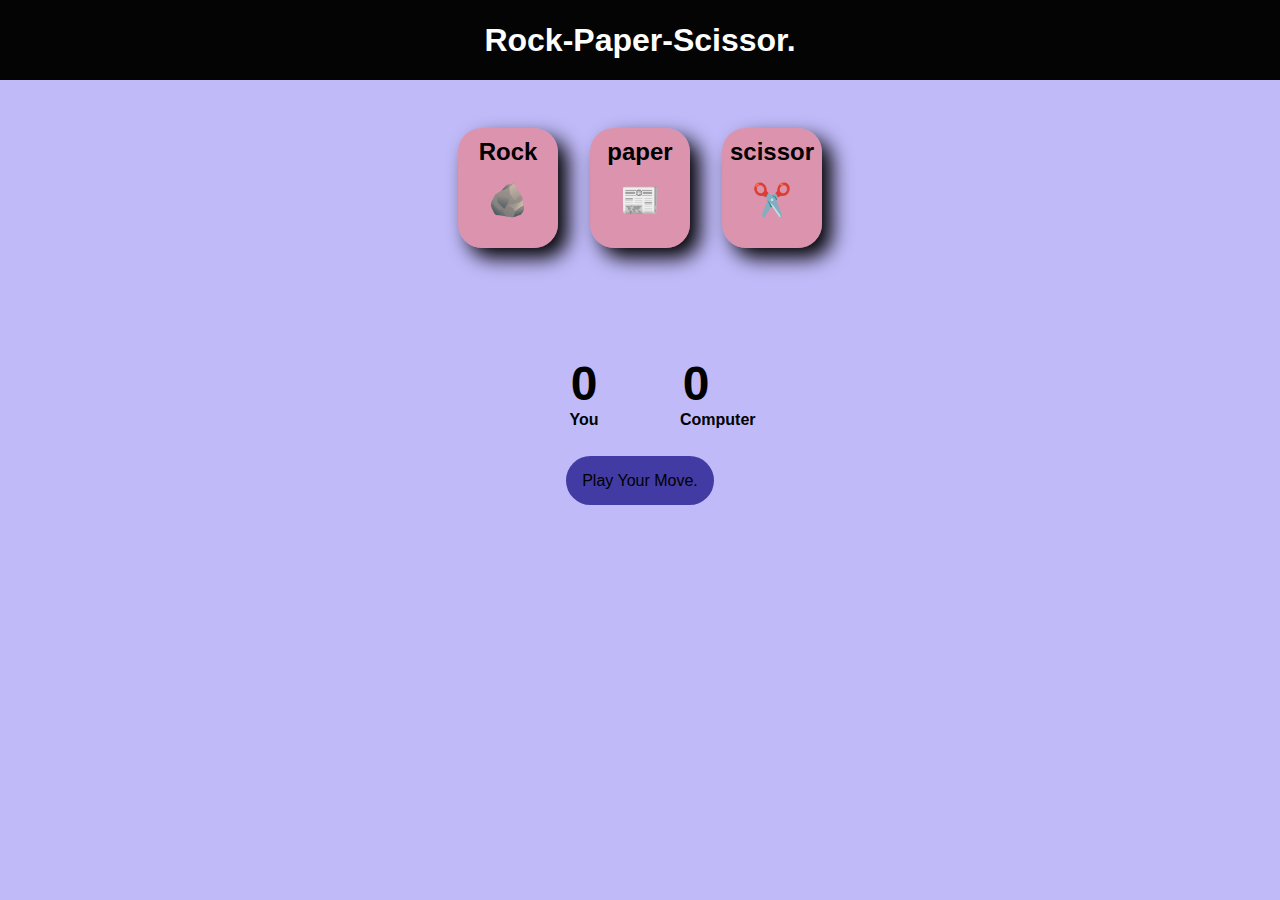
<file: index.html>
<!DOCTYPE html>
<html lang="en">
  <head>
    <meta charset="UTF-8" />
    <meta name="viewport" content="width=device-width, initial-scale=1.0" />
    <title>Rock-Paper-Scissor Game.</title>
    <style>
        *{
    margin: 0px;
    padding: 0px;
    font-family: cursive,sans-serif;
    text-align:center ;
}
body{
    background-color: #6a5bf16b ;
}
header{
    background-color:#040405 ;
    color: white;
    height: 5rem;
    line-height: 5rem;
}
.choices{
    height: 12rem;
    display: flex;
    justify-content: center;
    line-height: 3rem;
    gap: 2rem;
    padding-top: 3rem;
   
}
.choice{
    height: 120px;
    width: 100px;
    background-color: #f0777796;
    box-shadow: 10px 10px 20px black ;
    border-radius: 1.5rem
   
}
.choice:hover{
    cursor: pointer;
    border: 2px solid rgba(0, 0, 0, 0.7)   
}
.score-board{
    height: 6rem;
    display: flex;
    justify-content: center;
    align-items: center;
    gap: 5rem;
    margin-top:1.5rem;
}
.score{
    font-weight: 700;
    width: 2rem;
    font-size: 1rem;
}
#user-score,#comp-score{
    font-size: 3rem;
}
.msg-container{
    margin-top: 2rem;
}
#msg{
    background-color: #1e168bc5;
    font-size: 1rem;
    display: inline;
    padding: 1rem;
    border-radius: 3rem;
}
    </style>
  </head>
  <body>
    <header>
      <h1>Rock-Paper-Scissor.</h1>
    </header>
    <main>
      <div class="choices">
        <div class="choice" id="Rock">
          <h2>Rock</h2>
          <h1>🪨</h1>
        </div>
        <div class="choice" id="Paper">
          <h2>paper</h2>
          <h1>📰</h1>
        </div>
        <div  class="choice"id="Scissors">
          <h2>scissor</h2>
          <h1>✂️</h1>
        </div>
      </div>
      <div class="score-board">
        <div class="score">
            <p id="user-score">0</p>
            <p>You</p>
        </div>
        <div class="score">
            <p id="comp-score">0</p>
            <p>Computer</p>
        </div>
      </div>
      <div class="msg-container">
        <p id="msg">Play Your Move.</p>
      </div>
    </main>
    <script>
        let userScore = 0;
let comScore = 0;
const choices = document.querySelectorAll(".choice");
const userscorep=document.querySelector("#user-score");
const computercorep=document.querySelector("#comp-score");
const msg=document.querySelector("#msg");
const gencompchoice=()=>{
    const options=["Rock","Paper","Scissors"];
     const randomIdx=Math.floor(Math.random() * 3);
     return options[randomIdx];
}

const drawgame=()=>{
    msg.innerText="Game is over.Play Again";
    msg.style.backgroundColor="#dbdf06ec";
}
const showWinner=(userwin,Userchoice,comchoice)=>{
    if(userwin)
    {  
       userScore++;
       userscorep.innerText=userScore;
        msg.innerText=`You win! ${Userchoice} beats ${comchoice}`;
        msg.style.backgroundColor="green";
    }
    else{
        comScore++;
        computercorep.innerText=comScore;
        msg.innerText=`You Lose! ${comchoice} beats ${Userchoice}`;
        msg.style.backgroundColor="red";
    }
}
const playgame = (Userchoice) => {
    const comchoice=gencompchoice();
    if(Userchoice === comchoice){
        drawgame();
    }
    else{
        let userwin=true;
        if(Userchoice==="Rock")
        {
           userwin=comchoice==="paper"?false:true ;
        }
        else if(Userchoice==="Paper")
        {
            userwin=comchoice==="Scissor"?false:true;
        }
        else
        {
            userwin=comchoice==="Rock"?false:true;

        }
        showWinner(userwin,Userchoice,comchoice);
    }
};

choices.forEach((choice) => {
  choice.addEventListener("click", () => {
    const Userchoice = choice.getAttribute("id");
    playgame(Userchoice);
  });
});

    </script>
  </body>
</html>
</file>
